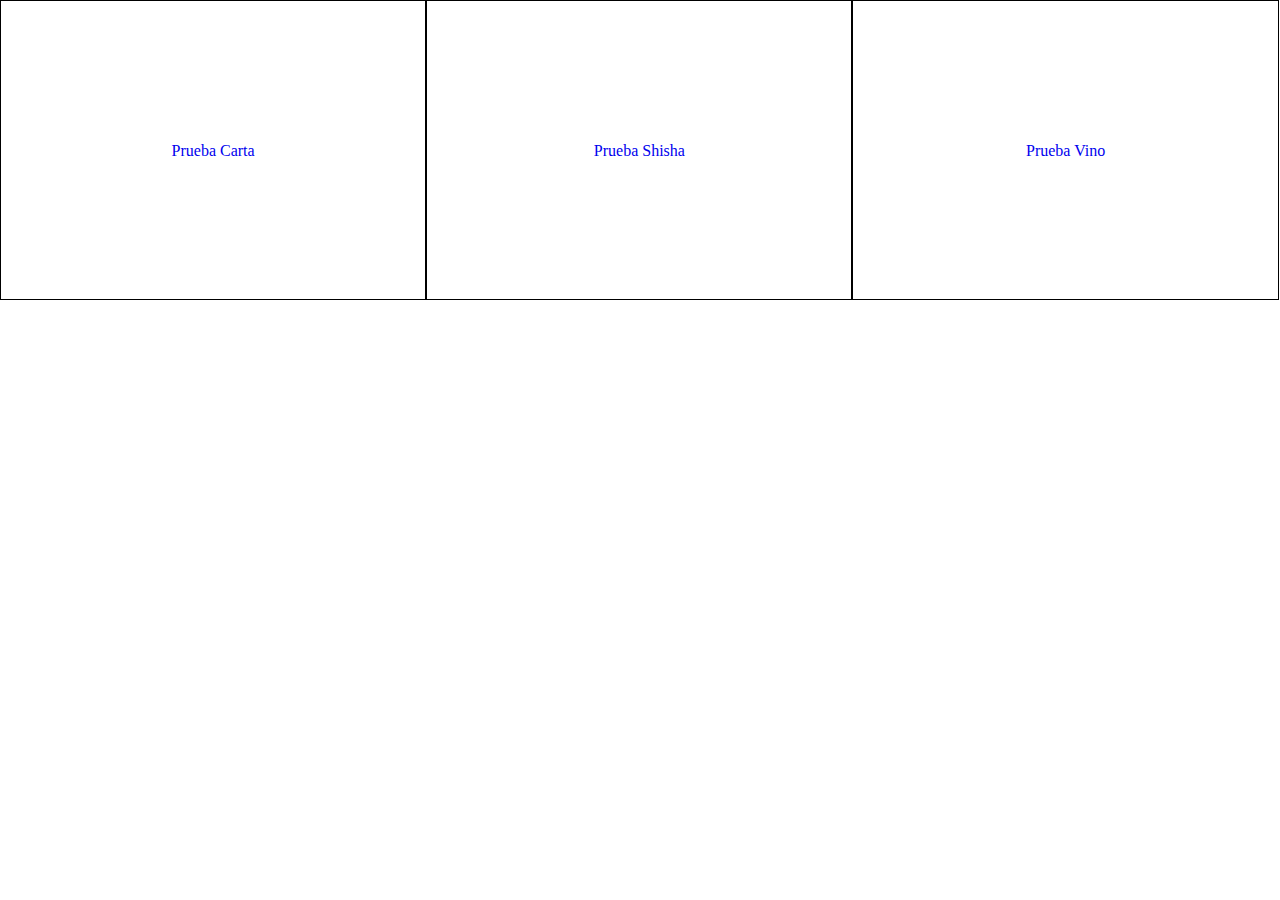
<file: Sonidos/index.html>
<!DOCTYPE html>
<html lang="es">
    <head>
        <link href="estilo.css" rel="stylesheet"/>

    </head>

    <body>
        <!-- Declaracion audios por ID -->
      
        <audio id="audiocarta"> <!-- Declaracion Audio Carta -->
            <source src="pagina.mp3" type="audio/mpeg">
        </audio>
        
        <audio id="audioshisha"> <!-- Declaracion Audio Shisha -->
            <source src="shisha.mp3" type="audio/mpeg">
        </audio>

        <audio id="audiovino"> <!-- Declaracion audio Vino -->
            <source src="vino.mp3" type="audio/mpeg">
        </audio>

        <!-- Declaracion Enlaces -->

        <div>
        <a href="prueba.pdf" target="_blank" onclick="playCarta()">Prueba Carta</a>
        </div>

        <div>
        <a href="prueba.pdf" target="_blank" onclick="playShisha()">Prueba Shisha</a>
        </div>

        <div>
        <a href="prueba.pdf" target="_blank" onclick="playVino()">Prueba Vino</a>
        </div>
         <!-- target="_blank" para abrir pdf en una nueva ventana y onclick="llamada a la funcion reproducir" para ejecutar el sonido al hacer click-->

        <script>
            // Asignacion variables a audios declarados por IDS mas arriba
            var x = document.getElementById("audiocarta");
            var y = document.getElementById("audioshisha");
            var z = document.getElementById("audiovino");
            // Creacion Funciones para reproducir sonidos
            function playCarta() {
                x.play(); //reproduce la variable con el sonido
            }
            function playShisha(){
                y.play() //reproduce la variable con el sonido
            }
            function playVino(){
                z.play() //reproduce la variable con el sonido
            }

        </script>

    </body>

</html>
</file>
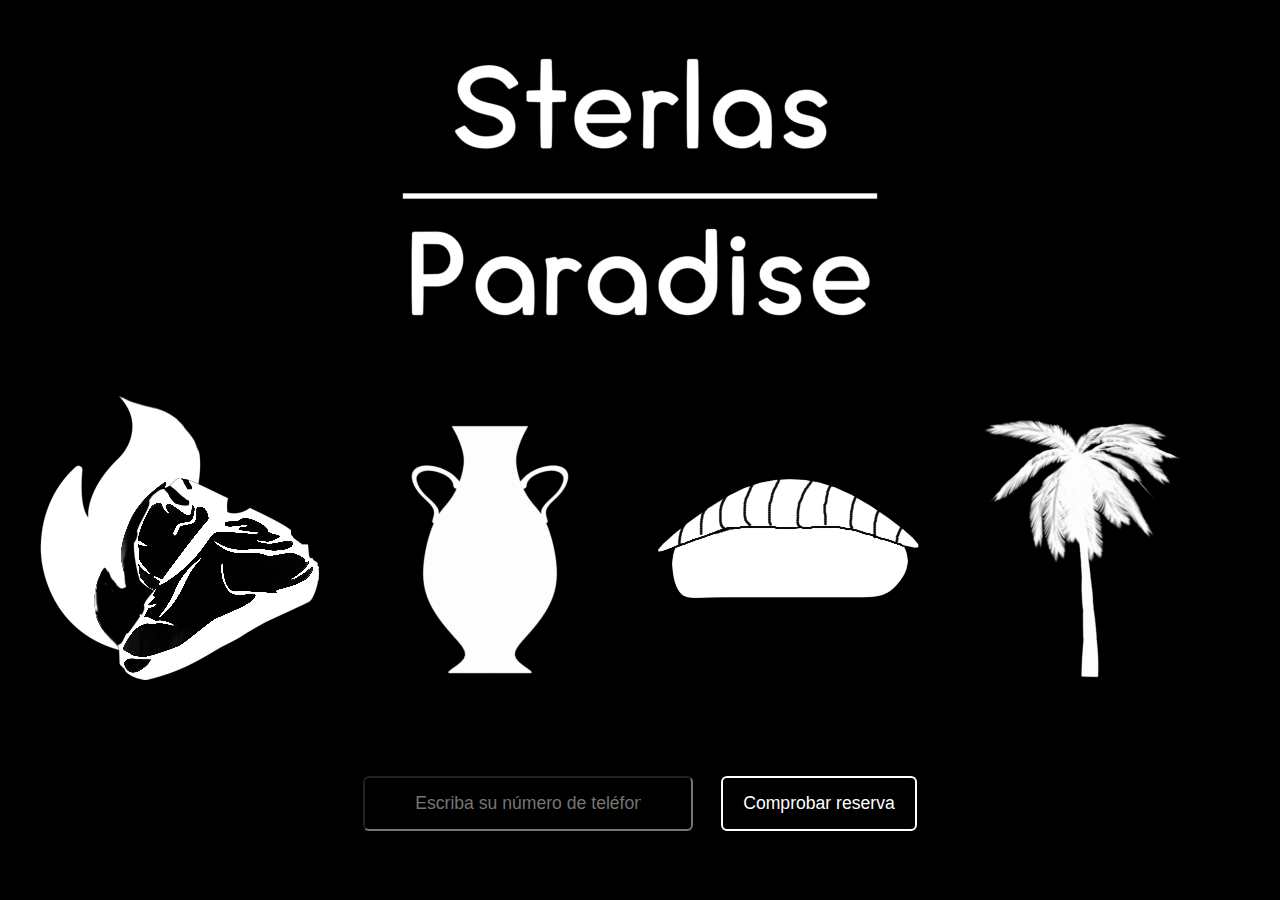
<file: Homes/Home/Index.html>
<!DOCTYPE html>

<html lang="es">
<!-- -->
<head> 
	<title>Sterlas Paradise</title>
	<meta charset= "UTF-8"/>
	<link rel="stylesheet" href="css/estilo.css"/>
        <link rel="stylesheet" href="css/button-style.css"/>
	<link rel="shortcut icon" href="images/logo_principal.png" />

</head>
<body>

<div id="central">

	<div><img src="images/logo_principal.png" alt="sterlaParadise" title="sterlaParadise"></div>
	
</div>

<div id="restaurantes">
	<a href=../Home_Brasas_London/index.html>
		<div class="float tamanio" id="brasas"></div>
	</a>


	<a href=../Home_Cerdenya/index.html>
		<div class="float tamanio" id="cerenya"></div>
	</a>

	<a href="../Home_Hawai/index.html">
		<div class="float tamanio" id="hawai"></div>
	</a>


	<a href="../Home_Marbella/index.html">
		<div class="float tamanio" id="marbella"></div>
	</a>
</div>
    
<div class="comprobar">
    <form method="POST" action="conseguir_reserva.php">
        <input type="text" name="telefono" id="telefono" class="comprobarRes" maxlength="9" placeholder="Escriba su número de teléfono..."/>
        <input type="submit" name="enviar" value="Comprobar reserva" class="comprobarEnv"/>
    </form>
</div>


</body>
</html>
</file>
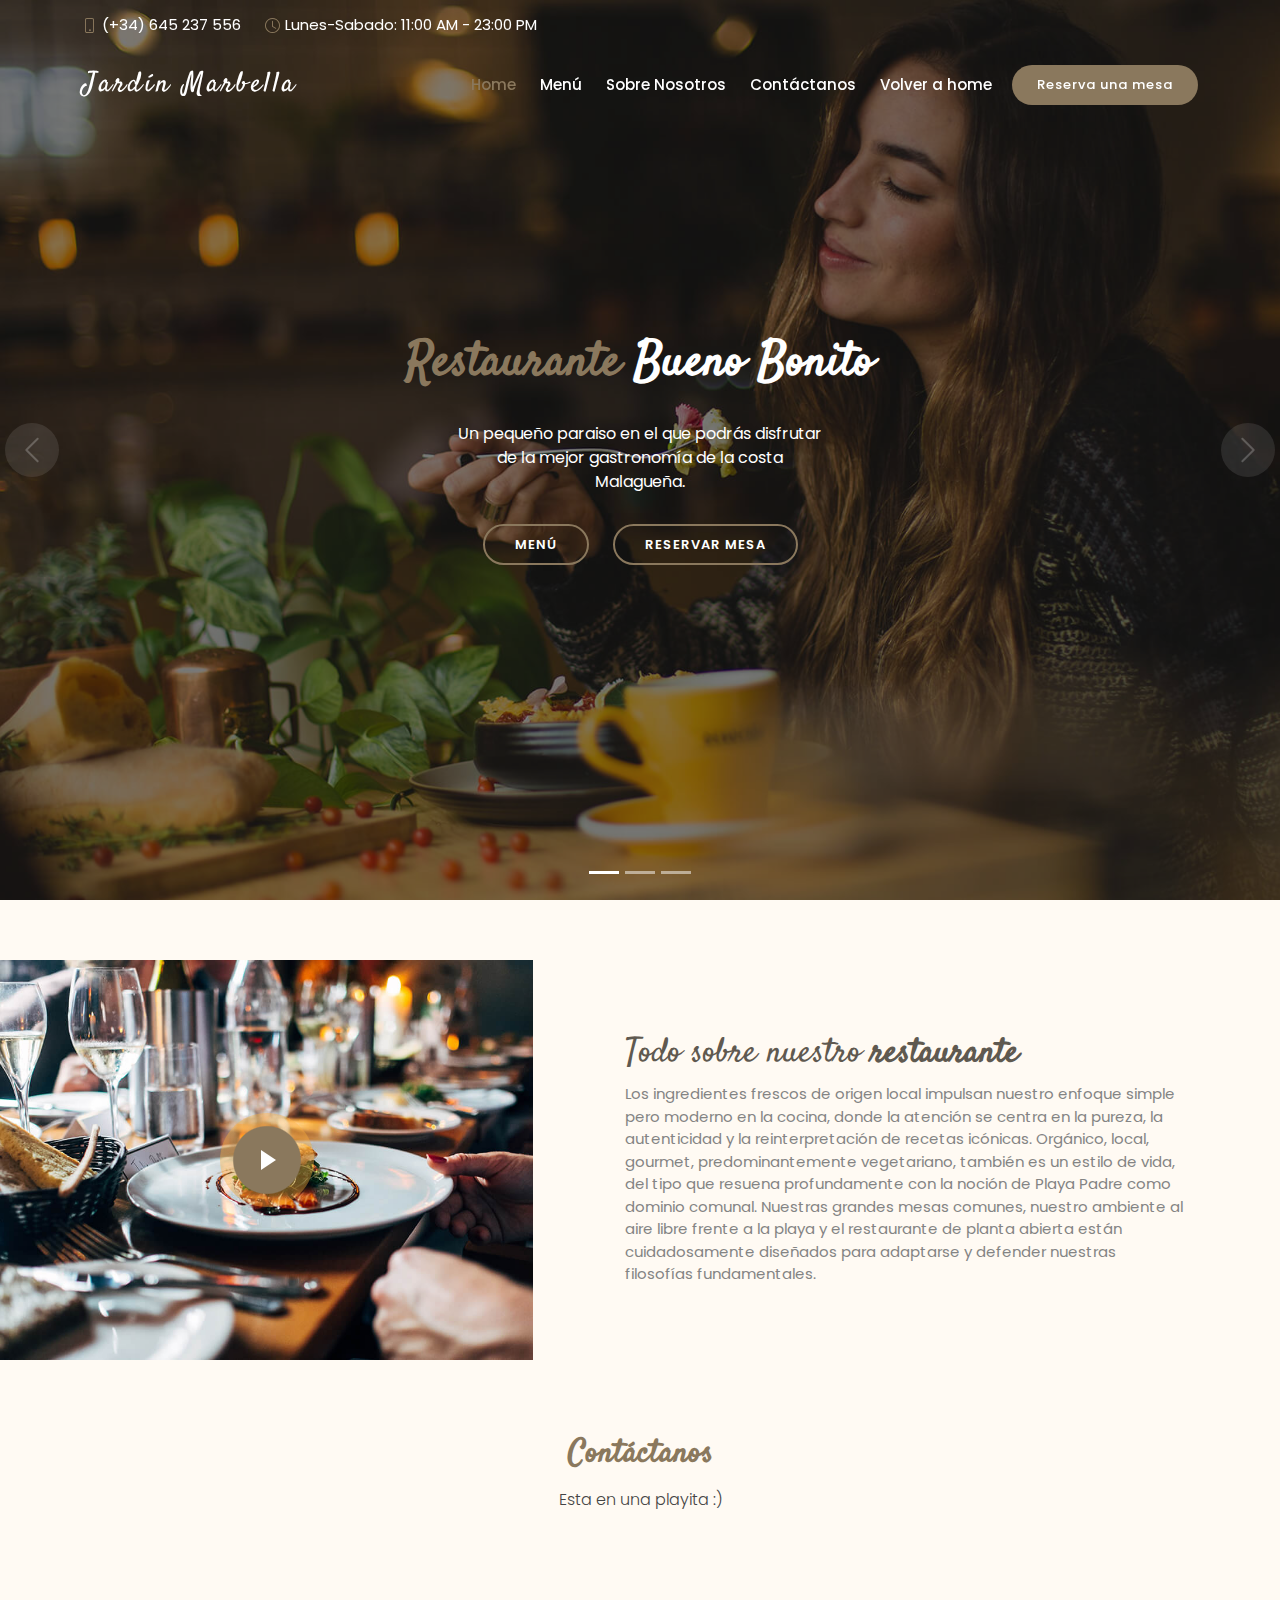
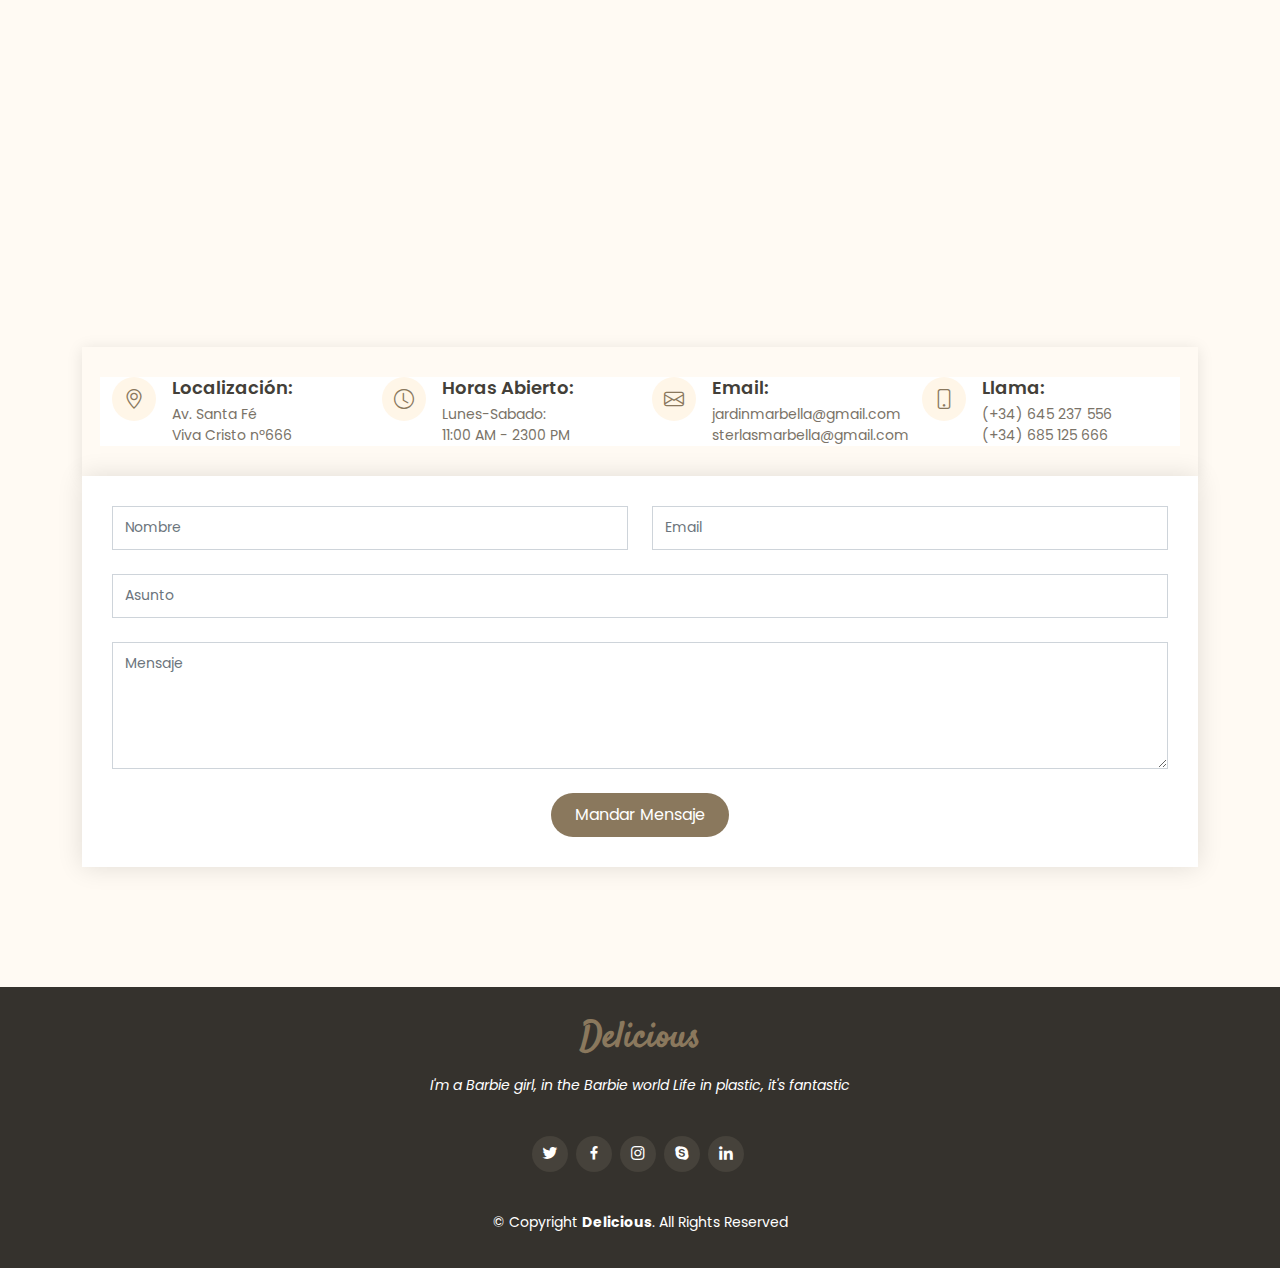
<file: Homes/Home_Marbella/index.html>
<!DOCTYPE html>
<html lang="es">

<head>
  <meta charset="utf-8">
  <meta content="width=device-width, initial-scale=1.0" name="viewport">

  <title>Jardin Marbella</title>
  <meta content="" name="description">
  <meta content="" name="keywords">

  <!-- Favicons -->
  <link href="assets/img/resources/logo_principal.png" rel="icon">
  <link href="assets/img/resources/logo_principal.png" rel="apple-touch-icon">

  <!-- Google Fonts -->
  <link href="https://fonts.googleapis.com/css?family=Poppins:300,300i,400,400i,600,600i,700,700i|Satisfy|Comic+Neue:300,300i,400,400i,700,700i" rel="stylesheet">

  <!-- Vendor CSS Files -->
  <link href="assets/vendor/animate.css/animate.min.css" rel="stylesheet">
  <link href="assets/vendor/bootstrap/css/bootstrap.min.css" rel="stylesheet">
  <link href="assets/vendor/bootstrap-icons/bootstrap-icons.css" rel="stylesheet">
  <link href="assets/vendor/boxicons/css/boxicons.min.css" rel="stylesheet">
  <link href="assets/vendor/glightbox/css/glightbox.min.css" rel="stylesheet">
  <link href="assets/vendor/swiper/swiper-bundle.min.css" rel="stylesheet">

  <!-- Template Main CSS File -->
  <link href="assets/css/style.css" rel="stylesheet">


</head>

<body>

  <!-- ======= Top Bar ======= -->
  <section id="topbar" class="d-flex align-items-center fixed-top topbar-transparent">
    <div class="container-fluid container-xl d-flex align-items-center justify-content-center justify-content-lg-start">
      <i class="bi bi-phone d-flex align-items-center"><span>(+34) 645 237 556 </span></i>
      <i class="bi bi-clock ms-4 d-none d-lg-flex align-items-center"><span>Lunes-Sabado: 11:00 AM - 23:00 PM</span></i>
    </div>
  </section>

  <!-- ======= Header ======= -->
  <header id="header" class="fixed-top d-flex align-items-center header-transparent">
    <div class="container-fluid container-xl d-flex align-items-center justify-content-between">

      <div class="logo me-auto">
        <h1><a href="index.html">Jardín Marbella</a></h1>
      </div>

      <nav id="navbar" class="navbar order-last order-lg-0">
        <ul>
          <li><a class="nav-link scrollto active" href="#hero">Home</a></li>
          <li><a class="nav-link scrollto" href="menuMarbella.html">Menú</a></li>
          <li><a class="nav-link scrollto" href="#about">Sobre Nosotros</a></li>
          <li><a class="nav-link scrollto" href="#contact">Contáctanos</a></li>
          <li><a class="nav-link scrollto" href="../Home/Index.html">Volver a home</a></li>
        </ul>
        <i class="bi bi-list mobile-nav-toggle"></i>
      </nav><!-- .navbar -->

      <a href="reserva.php" class="book-a-table-btn scrollto">Reserva una mesa</a>

    </div>
  </header><!-- End Header -->

  <!-- ======= Hero Section ======= -->
  <section id="hero">
    <div class="hero-container">
      <div id="heroCarousel" data-bs-interval="5000" class="carousel slide carousel-fade" data-bs-ride="carousel">

        <ol class="carousel-indicators" id="hero-carousel-indicators"></ol>

        <div class="carousel-inner" role="listbox">

          <!-- Slide 1 -->
          <div class="carousel-item active" style="background-image: url(assets/img/slide/slide-1.jpg);">
            <div class="carousel-container">
              <div class="carousel-content">
                <h2 class="animate__animated animate__fadeInDown"><span>Restaurante</span> Bueno Bonito</h2>
                <p class="animate__animated animate__fadeInUp">Un pequeño paraiso en el que podrás disfrutar de la mejor gastronomía de la costa Malagueña.</p>
                <div>
                  <a href="menuMarbella.html" class="btn-menu animate__animated animate__fadeInUp scrollto">Menú</a>
                  <a href="reserva.php" class="btn-book animate__animated animate__fadeInUp scrollto">Reservar mesa</a>
                </div>
              </div>
            </div>
          </div>

          <!-- Slide 2 -->
          <div class="carousel-item" style="background-image: url(assets/img/slide/slide-2.jpg);">
            <div class="carousel-container">
              <div class="carousel-content">
                <h2 class="animate__animated animate__fadeInDown">Musica en directo</h2>
                <p class="animate__animated animate__fadeInUp">Disfruta de una relajante musica con uno de los mejores violinistas españoles.</p>
                <div>
                  <a href="menuMarbella.html" class="btn-menu animate__animated animate__fadeInUp scrollto">Menú</a>
                  <a href="reserva.php" class="btn-book animate__animated animate__fadeInUp scrollto">Reservar mesa</a>
                </div>
              </div>
            </div>
          </div>

          <!-- Slide 3 -->
          <div class="carousel-item" style="background-image: url(assets/img/slide/slide-3.jpg);">
            <div class="carousel-container">
              <div class="carousel-content">
                <h2 class="animate__animated animate__fadeInDown">Let's go party</h2>
                <p class="animate__animated animate__fadeInUp">Come on Barbie let's go party</p>
                <div>
                  <a href="menuMarbella.html" class="btn-menu animate__animated animate__fadeInUp scrollto">Menú</a>
                  <a href="reserva.php" class="btn-book animate__animated animate__fadeInUp scrollto">Reservar mesa</a>
                </div>
              </div>
            </div>
          </div>

        </div>

        <a class="carousel-control-prev" href="#heroCarousel" role="button" data-bs-slide="prev">
          <span class="carousel-control-prev-icon bi bi-chevron-left" aria-hidden="true"></span>
        </a>

        <a class="carousel-control-next" href="#heroCarousel" role="button" data-bs-slide="next">
          <span class="carousel-control-next-icon bi bi-chevron-right" aria-hidden="true"></span>
        </a>

      </div>
    </div>
  </section><!-- End Hero -->

  <main id="main">

    <!-- ======= About Section ======= -->
    <section id="about" class="about">
      <div class="container-fluid">

        <div class="row">

          <div class="col-lg-5 align-items-stretch video-box" style='background-image: url("assets/img/about.jpg");'>
            <a href="https://www.youtube.com/watch?v=jDDaplaOz7Q" class="venobox play-btn mb-4" data-vbtype="video" data-autoplay="true"></a>
          </div>

          <div class="col-lg-7 d-flex flex-column justify-content-center align-items-stretch">

            <div class="content">
              <h3>Todo sobre nuestro <strong>restaurante</strong></h3>
              <p>
                Los ingredientes frescos de origen local impulsan nuestro enfoque simple pero moderno en la cocina, donde la atención se centra en la pureza, la autenticidad y la reinterpretación de recetas icónicas.
                Orgánico, local, gourmet, predominantemente vegetariano, también es un estilo de vida, del tipo que resuena profundamente con la noción de Playa Padre como dominio comunal. Nuestras grandes mesas comunes, nuestro ambiente al aire libre frente a la playa y el restaurante de planta abierta están cuidadosamente diseñados para adaptarse y defender nuestras filosofías fundamentales.
              </p>
            </div>

          </div>

        </div>

      </div>
    


    <!-- ======= Contact Section ======= -->
    <section id="contact" class="contact">
      <div class="container">

        <div class="section-title">
          <h2><span>Contáctanos</span></h2>
          <p>Esta en una playita :)</p>
        </div>
      </div>

      <div class="map">
        <iframe style="border:0; width: 100%; height: 350px;" src="http://www.google.com/maps/embed?pb=!1m14!1m12!1m3!1d2655.7482053798576!2d-4.871589794393403!3d36.50728075431628!2m3!1f0!2f0!3f0!3m2!1i1024!2i768!4f13.1!5e1!3m2!1ses!2ses!4v1653029244346!5m2!1ses!2ses" frameborder="0" allowfullscreen></iframe>
      </div>

      <div class="container mt-5">

        <div class="info-wrap">
          <div class="row">
            <div class="col-lg-3 col-md-6 info">
              <i class="bi bi-geo-alt"></i>
              <h4>Localización:</h4>
              <p>Av. Santa Fé<br>Viva Cristo nº666</p>
            </div>

            <div class="col-lg-3 col-md-6 info mt-4 mt-lg-0">
              <i class="bi bi-clock"></i>
              <h4>Horas Abierto:</h4>
              <p>Lunes-Sabado: <br>11:00 AM - 2300 PM</p>
            </div>

            <div class="col-lg-3 col-md-6 info mt-4 mt-lg-0">
              <i class="bi bi-envelope"></i>
              <h4>Email:</h4>
              <p>jardinmarbella@gmail.com<br>sterlasmarbella@gmail.com</p>
            </div>

            <div class="col-lg-3 col-md-6 info mt-4 mt-lg-0">
              <i class="bi bi-phone"></i>
              <h4>Llama:</h4>
              <p>(+34) 645 237 556<br>(+34) 685 125 666</p>
            </div>
          </div>
        </div>

        <form action="forms/contact.php" method="post" role="form" class="php-email-form">
          <div class="row">
            <div class="col-md-6 form-group">
              <input type="text" name="name" class="form-control" id="name" placeholder="Nombre" required>
            </div>
            <div class="col-md-6 form-group mt-3 mt-md-0">
              <input type="email" class="form-control" name="email" id="email" placeholder="Email" required>
            </div>
          </div>
          <div class="form-group mt-3">
            <input type="text" class="form-control" name="subject" id="subject" placeholder="Asunto" required>
          </div>
          <div class="form-group mt-3">
            <textarea class="form-control" name="message" rows="5" placeholder="Mensaje" required></textarea>
          </div>
          <div class="my-3">
            <div class="loading">Cargando</div>
            <div class="error-message"></div>
            <div class="sent-message">Tu mensaje se ha enviado. Gracias!</div>
          </div>
          <div class="text-center"><button type="submit">Mandar Mensaje</button></div>
        </form>

      </div>
    </section><!-- End Contact Section -->

  </main><!-- End #main -->

  <!-- ======= Footer ======= -->
  <footer id="footer">
    <div class="container">
      <h3>Delicious</h3>
      <p>I'm a Barbie girl, in the Barbie world Life in plastic, it's fantastic</p>
      <div class="social-links">
        <a href="#" class="twitter"><i class="bx bxl-twitter"></i></a>
        <a href="#" class="facebook"><i class="bx bxl-facebook"></i></a>
        <a href="#" class="instagram"><i class="bx bxl-instagram"></i></a>
        <a href="#" class="google-plus"><i class="bx bxl-skype"></i></a>
        <a href="#" class="linkedin"><i class="bx bxl-linkedin"></i></a>
      </div>
      <div class="copyright">
        &copy; Copyright <strong><span>Delicious</span></strong>. All Rights Reserved
      </div>
    </div>
  </footer><!-- End Footer -->

  <a href="#" class="back-to-top d-flex align-items-center justify-content-center"><i class="bi bi-arrow-up-short"></i></a>

  <!-- Vendor JS Files -->
  <script src="assets/vendor/bootstrap/js/bootstrap.bundle.min.js"></script>
  <script src="assets/vendor/glightbox/js/glightbox.min.js"></script>
  <script src="assets/vendor/isotope-layout/isotope.pkgd.min.js"></script>
  <script src="assets/vendor/swiper/swiper-bundle.min.js"></script>
  <script src="assets/vendor/php-email-form/validate.js"></script>

  <!-- Template Main JS File -->
  <script src="assets/js/main.js"></script>

</body>

</html>
</file>
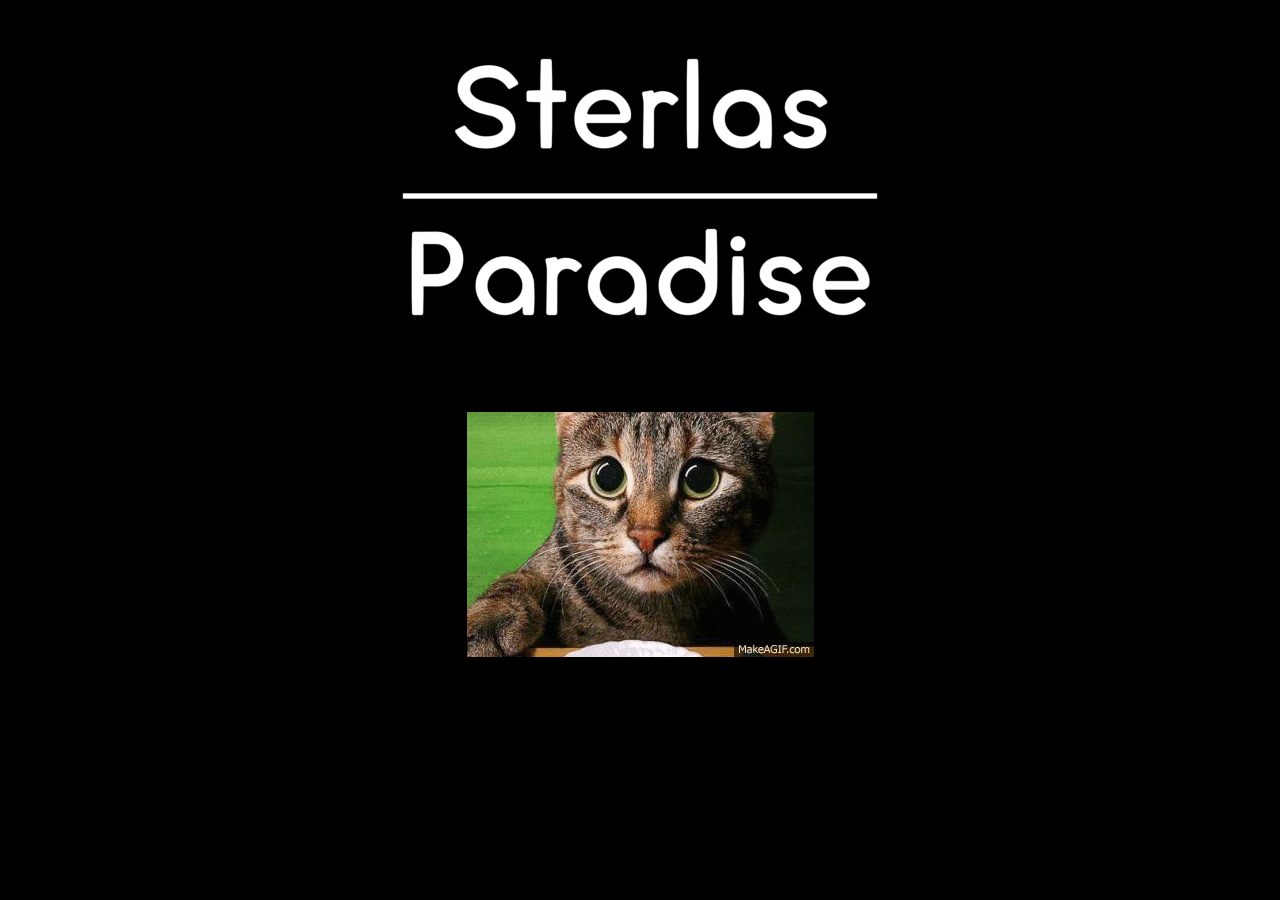
<file: acciones/reservaDenegada.html>
<!DOCTYPE html>
<html>
    <head>
        <meta charset="UTF-8">
        <title>Sterla's Paradise</title>
        <link rel="stylesheet" href="../Homes/Home/css/estilo.css"/>
        <link rel="stylesheet" href="../Homes/Home/css/button-style.css"/>
	<link rel="shortcut icon" href="../Homes/Home/images/logo_principal.png" />
    </head>
    <body>
        <div id="central">

            <div><img src="../Homes/Home/images/logo_principal.png" alt="sterlaParadise" title="sterlaParadise"></div>
	
        </div>
        <div class="comprobarReserva">
            <img class="gato" src='../Homes/Home/images/gato-sin-comida.gif' alt='gato sin reserva' title='gato sin reserva'>
        </div>
    </body>
</html>
</file>
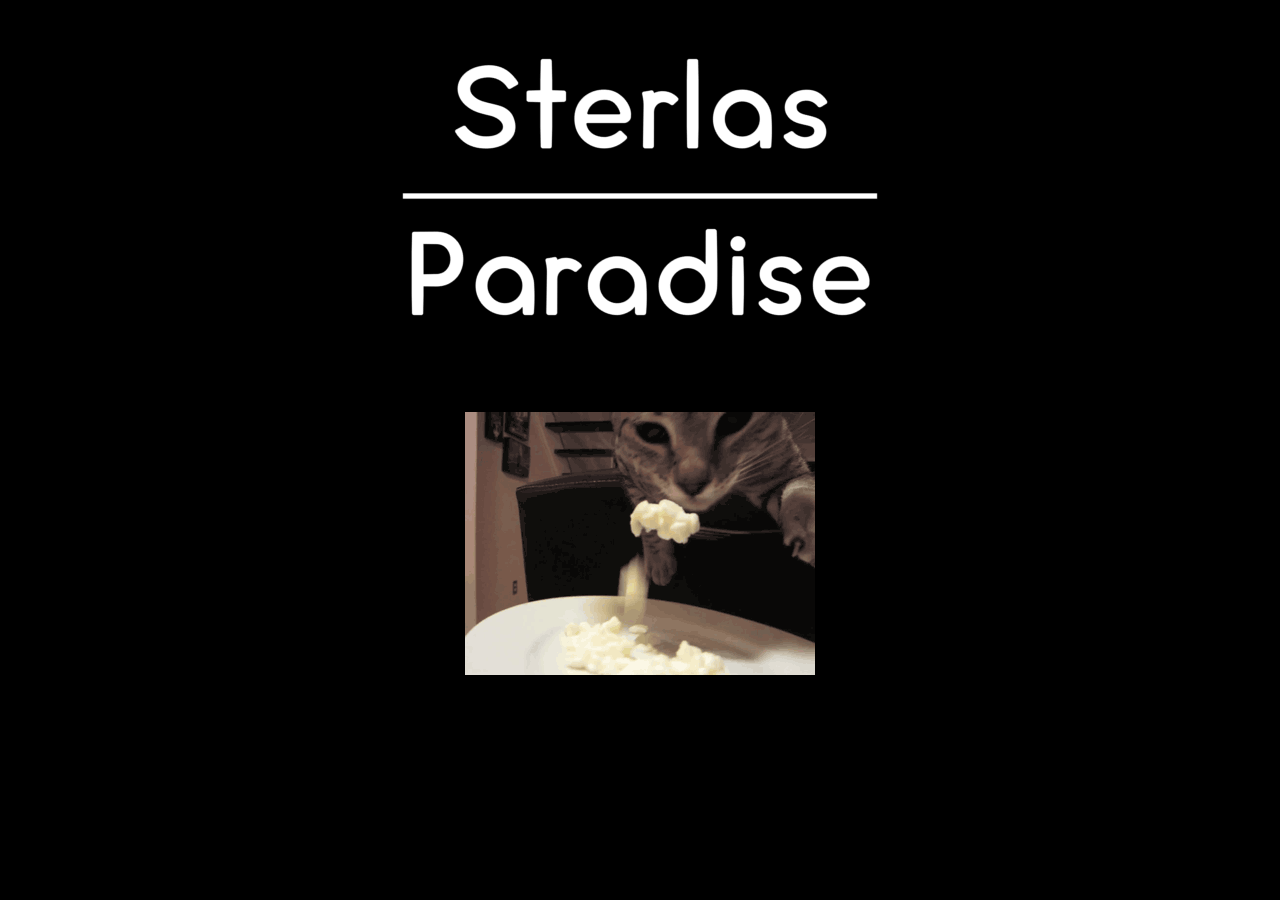
<file: acciones/reservaRealizada.html>
<!DOCTYPE html>
<html>
    <head>
        <meta charset="UTF-8">
        <title>Sterla's Paradise</title>
        <link rel="stylesheet" href="../Homes/Home/css/estilo.css"/>
        <link rel="stylesheet" href="../Homes/Home/css/button-style.css"/>
	<link rel="shortcut icon" href="../Homes/Home/images/logo_principal.png" />
    </head>
    <body>
        <div id="central">

            <div><img src="../Homes/Home/images/logo_principal.png" alt="sterlaParadise" title="sterlaParadise"></div>
	
        </div>
        <div class="comprobarReserva">
            <img class="gato" src='../Homes/Home/images/gato.gif' alt='gato con reserva' title='gato con reserva'>
        </div>
    </body>
</html>
</file>
<file: Sonidos/estilo.css>
*{
padding:0;
margin:0;
box-sizing:border-box;
}
    
html{
box-sizing:inherit;
}

div {
text-align: center;
line-height:300px;
width:33.3%;
height:300px;
float:left;
border:solid 1px black;
}

div a {
display:block;
text-decoration: none;
}
</file>
<file: Homes/Home/css/estilo.css>
html {
    box-sizing: border-box;
}

* {
    padding: 0;
    margin: 0;
    box-sizing: inherit;
}

body {
    background-color: black;
    background-size: cover;
}

#central {
    color: white;
    display: flex;
    justify-content: center;
    align-items: center;
}

/***************+MENU***************/


#restaurantes{
    display: flex;
    justify-content: center;
    
}

#brasas{
    background-image: url(../images/logo_brasas_london.png);
    background-repeat: no-repeat;

}

#brasas:hover{
    background-image: url(../images/logo_brasas_london_hover.png);
    background-repeat: no-repeat;
}

#cerenya{
    background-image: url(../images/logo_cerdenia.png);
    background-repeat: no-repeat;
}

#cerenya:hover{
    background-image: url(../images/logo_cerdenia_hover.png);
    background-repeat: no-repeat;
}

#hawai{
    background-image: url(../images/logo_hawaii.png);
    background-repeat: no-repeat;
}

#hawai:hover{
    background-image: url(../images/logo_hawaii_hover.png);
    background-repeat: no-repeat;
}

#marbella{
    background-image: url(../images/logo_marbella.png);
    background-repeat: no-repeat;
}

#marbella:hover{
    background-image: url(../images/logo_marbella_hover.png);
    background-repeat: no-repeat;
}

.float{
    float:left;
}

.tamanio{
    width:300px;
    height:300px;
}
</file>
<file: Homes/Home/css/button-style.css>
.separacion{
    padding-top: 2.3rem;
    font-size: 1rem;
}

.separacionHawai{
    padding-top: 1.2rem;
}

.realizarRes{
    padding: 10px 22px;
    background: black;
    border: none;
    font-size: 1.2rem;
    color: white;
    border-radius: 5px;
}

.realizarRes:hover{
    background: #ff7f5d;
    color: white;
    transition-delay: 500ms;
}

.comprobar{
    display: flex;
    justify-content: center;
    margin-top: 80px;
    font-size: 2rem;
}

.blanco{
    color: white;
}

.comprobarRes{
    padding: 15px 50px;
    margin-right:10px;
    border-radius: 6px;
    font-size:1.1rem;
    background: black;
    color: white;
}


.comprobarEnv, #boton-inicio{
    padding-top:0px;
    margin-top: 0px;
    padding: 15px 20px;
    background: black;
    color: white;
    margin-left: 10px;
    border: 2px solid white;
    border-radius: 6px;
    font-size: 1.1rem;
}

.comprobarEnv:hover,
#boton-inicio:hover{
    background: white;
    border: 4px solid goldenrod;
    color: goldenrod;
    cursor: pointer;
}

/*COMPROBAR RESERVA*/

.h1-reserva{
    margin-top: 4rem;
    width: 100%;
    text-align: center;
    margin-bottom: 2rem;
}

.h2-reserva{
    margin-top: 1rem;
    width: 100%;
    text-align: center;
    margin-bottom: 1rem
}

.h1-reserva, .h2-reserva, .label-reserva{
    color: white;
}


.comprobarReserva{
    margin:0 auto;
    width: 60%;
    display: flex;
    flex-flow: row wrap;
    justify-content: center;
    margin-top: 1rem;

}

.label-reserva{
    font-size: 1.5rem;
    width: 400px;
    margin-top: 40px;
}

.divReserva{
    margin: 10px;
    width:50%;
}


.reservaDatos{
    padding: 10px 40px;
    margin-right:10px;
    border-radius: 6px;
    border: 2px solid violet;
    font-size:1.1rem;
    background: black;
    color: violet;
    text-align: center;
    float:right;
}

.a-reserva{
    color: white;
    text-decoration: none;
}

.a-reserva:hover{
    color: goldenrod;
    cursor: pointer;
}


/* Guardar reserva*/

.reservaGuardada{
    color: white;
}

/* Sin Reserva */
.sinReserva{
    display: flex;
    justify-content: center;
    flex-flow: row wrap;
    margin: 0 auto;
    width:80%;
}

.gato-sinReserva{
    width: 40%;
}

.h1-sinReserva{
    margin-top: 5rem;
    color:white;
    width:100%;
    text-align: center;
    font-size: 2.5rem;
}
</file>
<file: Homes/Home_Marbella/assets/css/style.css>
/**
* Template Name: Delicious - v4.7.1
* Template URL: https://bootstrapmade.com/delicious-free-restaurant-bootstrap-theme/
* Author: BootstrapMade.com
* License: https://bootstrapmade.com/license/
*/

/*--------------------------------------------------------------
# General
--------------------------------------------------------------*/
body {
  font-family: "Poppins", sans-serif;
  color: #444444;
}

a {
  text-decoration: none;
  color: #6f3bff;
}

a:hover {
  color: #ffc56e;
  text-decoration: none;
}

h1, h2, h3, h4, h5, h6 {
  font-family: "Satisfy", sans-serif;
}

/*--------------------------------------------------------------
# Back to top button
--------------------------------------------------------------*/
.back-to-top {
  position: fixed;
  visibility: hidden;
  opacity: 0;
  right: 15px;
  bottom: 15px;
  z-index: 996;
  background: #8a785d;
  width: 40px;
  height: 40px;
  border-radius: 50px;
  transition: all 0.4s;
}
.back-to-top i {
  font-size: 28px;
  color: #fff;
  line-height: 0;
}
.back-to-top:hover {
  background: #8a785d;
  color: #fff;
}
.back-to-top.active {
  visibility: visible;
  opacity: 1;
}

/*--------------------------------------------------------------
# Top Bar
--------------------------------------------------------------*/
#topbar {
  padding: 0;
  font-size: 15px;
  height: 50px;
  transition: all 0.5s;
  background: rgba(26, 24, 22, 0.8);
  z-index: 996;
  color: rgba(255, 255, 255, 0.7);
}
#topbar.topbar-transparent {
  background: transparent;
}
#topbar.topbar-scrolled {
  top: -50px;
}
#topbar i {
  color: #8a785d;
  line-height: 0;
}
#topbar i span {
  color: #fff;
  font-style: normal;
  padding-left: 5px;
}

/*--------------------------------------------------------------
# Header
--------------------------------------------------------------*/
#header {
  top: 50px;
  height: 70px;
  z-index: 997;
  transition: all 0.5s;
  padding: 10px 0;
  background: rgba(26, 24, 22, 0.85);
}
#header.header-transparent {
  background: transparent;
}
#header.header-scrolled {
  top: 0;
  background: rgba(26, 24, 22, 0.85);
}
#header .logo h1 {
  font-size: 28px;
  margin: 0;
  line-height: 1;
  font-weight: 400;
  letter-spacing: 3px;
}
#header .logo h1 a, #header .logo h1 a:hover {
  color: #fff;
  text-decoration: none;
}
#header .logo img {
  padding: 0;
  margin: 0;
  max-height: 40px;
}

/*--------------------------------------------------------------
# Book a table button Menu
--------------------------------------------------------------*/
.book-a-table-btn {
  background: #8a785d;
  color: #fff;
  border-radius: 50px;
  margin: 0 0 0 20px;
  padding: 10px 25px;
  font-size: 13px;
  font-weight: 500;
  letter-spacing: 1px;
  transition: 0.3s;
  white-space: nowrap;
}
.book-a-table-btn:hover {
  background: #8a785d;
  color: #fff;
}
@media (max-width: 992px) {
  .book-a-table-btn {
    margin: 0 15px 0 0;
    padding: 8px 20px;
    letter-spacing: 1px;
  }
}

/*--------------------------------------------------------------
# Navigation Menu
--------------------------------------------------------------*/
/**
* Desktop Navigation 
*/
.navbar {
  padding: 0;
}
.navbar ul {
  margin: 0;
  padding: 0;
  display: flex;
  list-style: none;
  align-items: center;
}
.navbar li {
  position: relative;
}
.navbar a, .navbar a:focus {
  display: flex;
  align-items: center;
  justify-content: space-between;
  padding: 10px 0 10px 24px;
  font-size: 15px;
  font-weight: 500;
  color: white;
  white-space: nowrap;
  transition: 0.3s;
}
.navbar a i, .navbar a:focus i {
  font-size: 12px;
  line-height: 0;
  margin-left: 5px;
}
.navbar a:hover, .navbar .active, .navbar .active:focus, .navbar li:hover > a {
  color: #8a785d;
}
.navbar .dropdown ul {
  display: block;
  position: absolute;
  left: 24px;
  top: calc(100% + 30px);
  margin: 0;
  padding: 10px 0;
  z-index: 99;
  opacity: 0;
  visibility: hidden;
  background: #fff;
  box-shadow: 0px 0px 30px rgba(127, 137, 161, 0.25);
  transition: 0.3s;
  border-radius: 4px;
}
.navbar .dropdown ul li {
  min-width: 200px;
}
.navbar .dropdown ul a {
  padding: 10px 20px;
  font-size: 14px;
  font-weight: 400;
  color: #433f39;
}
.navbar .dropdown ul a i {
  font-size: 12px;
}
.navbar .dropdown ul a:hover, .navbar .dropdown ul .active:hover, .navbar .dropdown ul li:hover > a {
  color: #8a785d;
}
.navbar .dropdown:hover > ul {
  opacity: 1;
  top: 100%;
  visibility: visible;
}
.navbar .dropdown .dropdown ul {
  top: 0;
  left: calc(100% - 30px);
  visibility: hidden;
}
.navbar .dropdown .dropdown:hover > ul {
  opacity: 1;
  top: 0;
  left: 100%;
  visibility: visible;
}
@media (max-width: 1366px) {
  .navbar .dropdown .dropdown ul {
    left: -90%;
  }
  .navbar .dropdown .dropdown:hover > ul {
    left: -100%;
  }
}

/**
* Mobile Navigation 
*/
.mobile-nav-toggle {
  color: #fff;
  font-size: 28px;
  cursor: pointer;
  display: none;
  line-height: 0;
  transition: 0.5s;
}

@media (max-width: 991px) {
  .mobile-nav-toggle {
    display: block;
  }

  .navbar ul {
    display: none;
  }
}
.navbar-mobile {
  position: fixed;
  overflow: hidden;
  top: 0;
  right: 0;
  left: 0;
  bottom: 0;
  background: rgba(39, 37, 34, 0.9);
  transition: 0.3s;
  z-index: 0;
}
.navbar-mobile .mobile-nav-toggle {
  position: absolute;
  top: 15px;
  right: 15px;
}
.navbar-mobile ul {
  display: block;
  position: absolute;
  top: 55px;
  right: 15px;
  bottom: 15px;
  left: 15px;
  padding: 10px 0;
  border-radius: 8px;
  background-color: #fff;
  overflow-y: auto;
  transition: 0.3s;
}
.navbar-mobile a, .navbar-mobile a:focus {
  padding: 10px 20px;
  font-size: 15px;
  color: #433f39;
}
.navbar-mobile a:hover, .navbar-mobile .active, .navbar-mobile li:hover > a {
  color: #8a785d;
}
.navbar-mobile .getstarted, .navbar-mobile .getstarted:focus {
  margin: 15px;
}
.navbar-mobile .dropdown ul {
  position: static;
  display: none;
  margin: 10px 20px;
  padding: 10px 0;
  z-index: 99;
  opacity: 1;
  visibility: visible;
  background: #fff;
  box-shadow: 0px 0px 30px rgba(127, 137, 161, 0.25);
}
.navbar-mobile .dropdown ul li {
  min-width: 200px;
}
.navbar-mobile .dropdown ul a {
  padding: 10px 20px;
}
.navbar-mobile .dropdown ul a i {
  font-size: 12px;
}
.navbar-mobile .dropdown ul a:hover, .navbar-mobile .dropdown ul .active:hover, .navbar-mobile .dropdown ul li:hover > a {
  color: #8a785d;
}
.navbar-mobile .dropdown > .dropdown-active {
  display: block;
}

/*--------------------------------------------------------------
# Hero Section
--------------------------------------------------------------*/
#hero {
  width: 100%;
  height: 100vh;
  background-color: rgba(39, 37, 34, 0.8);
  overflow: hidden;
  padding: 0;
}
#hero .carousel-item {
  width: 100%;
  height: 100vh;
  background-size: cover;
  background-position: center;
  background-repeat: no-repeat;
}
#hero .carousel-item::before {
  content: "";
  background-color: rgba(12, 11, 10, 0.5);
  position: absolute;
  top: 0;
  right: 0;
  left: 0;
  bottom: 0;
}
#hero .carousel-container {
  display: flex;
  justify-content: center;
  align-items: center;
  position: absolute;
  bottom: 0;
  top: 0;
  left: 0;
  right: 0;
}
#hero .carousel-content {
  text-align: center;
}
#hero h2 {
  color: #fff;
  margin-bottom: 30px;
  font-size: 48px;
  font-weight: 700;
}
#hero h2 span {
  color: #8a785d;
}
#hero p {
  width: 80%;
  -webkit-animation-delay: 0.4s;
  animation-delay: 0.4s;
  margin: 0 auto 30px auto;
  color: #fff;
}
#hero .carousel-inner .carousel-item {
  transition-property: opacity;
  background-position: center top;
}
#hero .carousel-inner .carousel-item,
#hero .carousel-inner .active.carousel-item-start,
#hero .carousel-inner .active.carousel-item-end {
  opacity: 0;
}
#hero .carousel-inner .active,
#hero .carousel-inner .carousel-item-next.carousel-item-start,
#hero .carousel-inner .carousel-item-prev.carousel-item-end {
  opacity: 1;
  transition: 0.5s;
}
#hero .carousel-inner .carousel-item-next,
#hero .carousel-inner .carousel-item-prev,
#hero .carousel-inner .active.carousel-item-start,
#hero .carousel-inner .active.carousel-item-end {
  left: 0;
  transform: translate3d(0, 0, 0);
}
#hero .carousel-control-next-icon, #hero .carousel-control-prev-icon {
  background: none;
  font-size: 30px;
  line-height: 0;
  width: auto;
  height: auto;
  background: rgba(255, 255, 255, 0.2);
  border-radius: 50px;
  transition: 0.3s;
  color: rgba(255, 255, 255, 0.5);
  width: 54px;
  height: 54px;
  display: flex;
  align-items: center;
  justify-content: center;
}
#hero .carousel-control-next-icon:hover, #hero .carousel-control-prev-icon:hover {
  background: rgba(255, 255, 255, 0.3);
  color: rgba(255, 255, 255, 0.8);
}
#hero .carousel-indicators li {
  cursor: pointer;
}
#hero .btn-menu, #hero .btn-book {
  font-weight: 600;
  font-size: 13px;
  letter-spacing: 1px;
  text-transform: uppercase;
  display: inline-block;
  padding: 12px 30px;
  border-radius: 50px;
  transition: 0.5s;
  line-height: 1;
  margin: 0 10px;
  -webkit-animation-delay: 0.8s;
  animation-delay: 0.8s;
  color: #fff;
  border: 2px solid #8a785d;
}
#hero .btn-menu:hover, #hero .btn-book:hover {
  background: #8a785d;
  color: #fff;
}
@media (max-width: 768px) {
  #hero h2 {
    font-size: 28px;
  }
}
@media (min-width: 1024px) {
  #hero p {
    width: 50%;
  }
  #hero .carousel-control-prev, #hero .carousel-control-next {
    width: 5%;
  }
}

/*--------------------------------------------------------------
# Sections General
--------------------------------------------------------------*/
section {
  padding: 60px 0;
}

.section-bg {
  background-color: white;
}

.section-title {
  text-align: center;
  padding-bottom: 30px;
}
.section-title h2 {
  margin: 15px 0 0 0;
  font-size: 32px;
  font-weight: 700;
  color: #5f5950;
}
.section-title h2 span {
  color: #8a785d;
}
.section-title p {
  margin: 15px auto 0 auto;
  font-weight: 300;
}
@media (min-width: 1024px) {
  .section-title p {
    width: 50%;
  }
}

/*--------------------------------------------------------------
# Breadcrumbs
--------------------------------------------------------------*/
.breadcrumbs {
  padding: 20px 0;
  background-color: #f2f1ef;
  min-height: 40px;
  margin-top: 120px;
}
@media (max-width: 992px) {
  .breadcrumbs {
    margin-top: 70px;
  }
}
.breadcrumbs h2 {
  font-size: 24px;
  font-weight: 300;
  margin: 0;
}
@media (max-width: 992px) {
  .breadcrumbs h2 {
    margin: 0 0 10px 0;
  }
}
.breadcrumbs ol {
  display: flex;
  flex-wrap: wrap;
  list-style: none;
  padding: 0;
  margin: 0;
  font-size: 14px;
}
.breadcrumbs ol li + li {
  padding-left: 10px;
}
.breadcrumbs ol li + li::before {
  display: inline-block;
  padding-right: 10px;
  color: #6c757d;
  content: "/";
}
@media (max-width: 768px) {
  .breadcrumbs .d-flex {
    display: block !important;
  }
  .breadcrumbs ol {
    display: block;
  }
  .breadcrumbs ol li {
    display: inline-block;
  }
}

/*--------------------------------------------------------------
# About
--------------------------------------------------------------*/
.about {
  background: #fffaf3;
}
.about .content {
  padding: 0 80px;
}
.about .content h3 {
  font-weight: 400;
  font-size: 34px;
  color: #5f5950;
}
.about .content h4 {
  font-size: 20px;
  font-weight: 700;
  margin-top: 5px;
}
.about .content p {
  font-size: 15px;
  color: #848484;
}
.about .content ul {
  list-style: none;
  padding: 0;
}
.about .content ul li + li {
  margin-top: 15px;
}
.about .content ul li {
  position: relative;
  padding-left: 26px;
}
.about .content ul i {
  font-size: 20px;
  color: #8a785d;
  position: absolute;
  left: 0;
  top: 2px;
}
.about .content p:last-child {
  margin-bottom: 0;
}
.about .video-box {
  background-size: cover;
  background-repeat: no-repeat;
  background-position: center center;
  min-height: 400px;
  position: relative;
}
.about .play-btn {
  width: 94px;
  height: 94px;
  background: radial-gradient(#8a785d 50%, rgba(255, 176, 59, 0.4) 52%);
  border-radius: 50%;
  display: block;
  position: absolute;
  left: calc(50% - 47px);
  top: calc(50% - 47px);
  overflow: hidden;
}
.about .play-btn::after {
  content: "";
  position: absolute;
  left: 50%;
  top: 50%;
  transform: translateX(-40%) translateY(-50%);
  width: 0;
  height: 0;
  border-top: 10px solid transparent;
  border-bottom: 10px solid transparent;
  border-left: 15px solid #fff;
  z-index: 100;
  transition: all 400ms cubic-bezier(0.55, 0.055, 0.675, 0.19);
}
.about .play-btn::before {
  content: "";
  position: absolute;
  width: 120px;
  height: 120px;
  -webkit-animation-delay: 0s;
  animation-delay: 0s;
  -webkit-animation: pulsate-btn 2s;
  animation: pulsate-btn 2s;
  -webkit-animation-direction: forwards;
  animation-direction: forwards;
  -webkit-animation-iteration-count: infinite;
  animation-iteration-count: infinite;
  -webkit-animation-timing-function: steps;
  animation-timing-function: steps;
  opacity: 1;
  border-radius: 50%;
  border: 5px solid rgba(255, 176, 59, 0.7);
  top: -15%;
  left: -15%;
  background: rgba(198, 16, 0, 0);
}
.about .play-btn:hover::after {
  border-left: 15px solid #8a785d;
  transform: scale(20);
}
.about .play-btn:hover::before {
  content: "";
  position: absolute;
  left: 50%;
  top: 50%;
  transform: translateX(-40%) translateY(-50%);
  width: 0;
  height: 0;
  border: none;
  border-top: 10px solid transparent;
  border-bottom: 10px solid transparent;
  border-left: 15px solid #fff;
  z-index: 200;
  -webkit-animation: none;
  animation: none;
  border-radius: 0;
}
@media (max-width: 1024px) {
  .about .content, .about .accordion-list {
    padding-left: 0;
    padding-right: 0;
  }
}
@media (max-width: 992px) {
  .about .content {
    padding-top: 30px;
  }
  .about .accordion-list {
    padding-bottom: 30px;
  }
}

@-webkit-keyframes pulsate-btn {
  0% {
    transform: scale(0.6, 0.6);
    opacity: 1;
  }
  100% {
    transform: scale(1, 1);
    opacity: 0;
  }
}

@keyframes pulsate-btn {
  0% {
    transform: scale(0.6, 0.6);
    opacity: 1;
  }
  100% {
    transform: scale(1, 1);
    opacity: 0;
  }
}
/*--------------------------------------------------------------
# Whu Us
--------------------------------------------------------------*/
.why-us .box {
  padding: 50px 30px;
  box-shadow: 0px 2px 15px rgba(0, 0, 0, 0.1);
  transition: all ease-in-out 0.3s;
  height: 100%;
}
.why-us .box span {
  display: block;
  font-size: 28px;
  font-weight: 700;
  color: #ffcf88;
}
.why-us .box h4 {
  font-size: 24px;
  font-weight: 600;
  padding: 0;
  margin: 20px 0;
  color: #6c665c;
}
.why-us .box p {
  color: #aaaaaa;
  font-size: 15px;
  margin: 0;
  padding: 0;
}
.why-us .box:hover {
  background: #8a785d;
  padding: 30px 30px 70px 30px;
  box-shadow: 10px 15px 30px rgba(0, 0, 0, 0.18);
}
.why-us .box:hover span, .why-us .box:hover h4, .why-us .box:hover p {
  color: #fff;
}

/*--------------------------------------------------------------
# Menu Section
--------------------------------------------------------------*/
.menu #menu-flters {
  padding: 0;
  margin: 0 auto 0 auto;
  list-style: none;
  text-align: center;
  border-radius: 50px;
}
.menu #menu-flters li {
  cursor: pointer;
  display: inline-block;
  padding: 8px 16px 10px 16px;
  font-size: 14px;
  font-weight: 500;
  line-height: 1;
  color: #444444;
  margin: 0 3px 10px 3px;
  transition: all ease-in-out 0.3s;
  background: #fff;
  border: 2px solid #8a785d;
  border-radius: 50px;
}
.menu #menu-flters li:hover, .menu #menu-flters li.filter-active {
  color: #fff;
  background: #8a785d;
}
.menu #menu-flters li:last-child {
  margin-right: 0;
}
.menu .menu-content {
  margin-top: 30px;
  overflow: hidden;
  display: flex;
  justify-content: space-between;
  position: relative;
}
.menu .menu-content::after {
  content: "......................................................................" "...................................................................." "....................................................................";
  position: absolute;
  left: 20px;
  right: 0;
  top: -4px;
  z-index: 1;
  color: #dad8d4;
  font-family: Arial, "Helvetica Neue", Helvetica, sans-serif;
}
.menu .menu-content a {
  padding-right: 10px;
  background: #fff;
  position: relative;
  z-index: 3;
  font-weight: 700;
  color: #8a785d;
}
.menu .menu-content span {
  background: #fff;
  position: relative;
  z-index: 3;
  padding: 0 10px;
  font-weight: 600;
}
.menu .menu-ingredients {
  font-style: italic;
  font-size: 14px;
  font-family: "Comic Neue", sans-serif;
  color: #948c81;
}

/*--------------------------------------------------------------
# Specials
--------------------------------------------------------------*/
.specials {
  overflow: hidden;
}
.specials .nav-tabs {
  border: 0;
}
.specials .nav-link {
  border: 0;
  padding: 12px 15px 12px 0;
  transition: 0.3s;
  color: #433f39;
  border-radius: 0;
  border-right: 2px solid #e8e7e4;
  font-weight: 600;
  font-size: 15px;
}
.specials .nav-link:hover {
  color: #8a785d;
}
.specials .nav-link.active {
  color: #8a785d;
  border-color: #8a785d;
}
.specials .tab-pane.active {
  -webkit-animation: fadeIn 0.5s ease-out;
  animation: fadeIn 0.5s ease-out;
}
.specials .details h3 {
  font-size: 26px;
  font-weight: 600;
  margin-bottom: 20px;
  color: #433f39;
}
.specials .details p {
  color: #777777;
}
.specials .details p:last-child {
  margin-bottom: 0;
}
@media (max-width: 992px) {
  .specials .nav-link {
    border: 0;
    padding: 15px;
  }
  .specials .nav-link.active {
    color: #fff;
    background: #8a785d;
  }
}

/*--------------------------------------------------------------
# Events
--------------------------------------------------------------*/
.events {
  background: url(../img/events-bg.jpg) center center no-repeat;
  background-size: cover;
  position: relative;
}
.events::before {
  content: "";
  background-color: rgba(12, 11, 10, 0.8);
  position: absolute;
  top: 0;
  right: 0;
  left: 0;
  bottom: 0;
}
.events .section-title h2 {
  color: #fff;
}
.events .container {
  position: relative;
}
@media (min-width: 1024px) {
  .events {
    background-attachment: fixed;
  }
}
.events .events-carousel {
  background: rgba(255, 255, 255, 0.08);
  padding: 30px;
}
.events .event-item {
  color: #fff;
}
.events .event-item h3 {
  font-weight: 600;
  font-size: 26px;
  color: #8a785d;
}
.events .event-item .price {
  font-size: 26px;
  font-family: "Poppins", sans-serif;
  font-weight: 700;
  margin-bottom: 15px;
}
.events .event-item .price span {
  border-bottom: 2px solid #8a785d;
}
.events .event-item ul {
  list-style: none;
  padding: 0;
}
.events .event-item ul li {
  padding-bottom: 10px;
}
.events .event-item ul i {
  font-size: 20px;
  padding-right: 4px;
  color: #8a785d;
}
.events .event-item p:last-child {
  margin-bottom: 0;
}
.events .swiper-pagination {
  margin-top: 20px;
  position: relative;
}
.events .swiper-pagination .swiper-pagination-bullet {
  width: 12px;
  height: 12px;
  background-color: rgba(255, 255, 255, 0.5);
  opacity: 1;
}
.events .swiper-pagination .swiper-pagination-bullet-active {
  background-color: #8a785d;
}

/*--------------------------------------------------------------
# Book A Table
--------------------------------------------------------------*/
.book-a-table .php-email-form {
  width: 100%;
  box-shadow: 0 0 24px 0 rgba(0, 0, 0, 0.12);
  padding: 30px;
  background: #fff;
}
.book-a-table .php-email-form .form-group {
  padding-bottom: 8px;
}
.book-a-table .php-email-form .validate {
  display: none;
  color: red;
  margin: 0 0 15px 0;
  font-weight: 400;
  font-size: 13px;
}
.book-a-table .php-email-form .error-message {
  display: none;
  color: #fff;
  background: #ed3c0d;
  text-align: left;
  padding: 15px;
  font-weight: 600;
}
.book-a-table .php-email-form .error-message br + br {
  margin-top: 25px;
}
.book-a-table .php-email-form .sent-message {
  display: none;
  color: #fff;
  background: #18d26e;
  text-align: center;
  padding: 15px;
  font-weight: 600;
}
.book-a-table .php-email-form .loading {
  display: none;
  background: #fff;
  text-align: center;
  padding: 15px;
}
.book-a-table .php-email-form .loading:before {
  content: "";
  display: inline-block;
  border-radius: 50%;
  width: 24px;
  height: 24px;
  margin: 0 10px -6px 0;
  border: 3px solid #18d26e;
  border-top-color: #eee;
  -webkit-animation: animate-loading 1s linear infinite;
  animation: animate-loading 1s linear infinite;
}
.book-a-table .php-email-form input, .book-a-table .php-email-form textarea {
  border-radius: 0;
  box-shadow: none;
  font-size: 14px;
}
.book-a-table .php-email-form input {
  height: 44px;
}
.book-a-table .php-email-form textarea {
  padding: 10px 12px;
}
.book-a-table .php-email-form button[type=submit] {
  background: #8a785d;
  border: 0;
  padding: 10px 24px;
  color: #fff;
  transition: 0.4s;
  border-radius: 50px;
}
.book-a-table .php-email-form button[type=submit]:hover {
  background: #8a785d;
}

/*--------------------------------------------------------------
# Gallery
--------------------------------------------------------------*/
.gallery {
  padding-bottom: 0;
}
.gallery .gallery-item {
  overflow: hidden;
  border-right: 3px solid #fff;
  border-bottom: 3px solid #fff;
}
.gallery .gallery-item img {
  transition: all ease-in-out 0.4s;
}
.gallery .gallery-item:hover img {
  transform: scale(1.1);
}

/*--------------------------------------------------------------
# Chefs
--------------------------------------------------------------*/
.chefs {
  background: url("../img/chefs-bg.jpg") center center no-repeat;
  background-size: cover;
  padding: 60px 0;
  position: relative;
}
.chefs::before {
  content: "";
  position: absolute;
  left: 0;
  right: 0;
  top: 0;
  bottom: 0;
  background: rgba(255, 255, 255, 0.8);
  z-index: 9;
}
.chefs .container {
  position: relative;
  z-index: 10;
}
.chefs .member {
  text-align: center;
  margin-bottom: 80px;
  position: relative;
}
.chefs .member .pic {
  overflow: hidden;
}
.chefs .member .member-info {
  position: absolute;
  bottom: -80px;
  left: 20px;
  right: 20px;
  background: #fff;
  padding: 20px 0;
  color: #433f39;
  box-shadow: 0px 2px 15px rgba(0, 0, 0, 0.1);
  overflow: hidden;
  transition: max-height 0.5s ease-in-out;
}
.chefs .member h4 {
  font-weight: 500;
  margin-bottom: 10px;
  font-size: 16px;
  color: #6c665c;
  position: relative;
  padding-bottom: 10px;
  font-family: "Poppins", sans-serif;
}
.chefs .member h4::after {
  content: "";
  position: absolute;
  display: block;
  width: 50px;
  height: 1px;
  background: #ffcf88;
  bottom: 0;
  left: calc(50% - 25px);
}
.chefs .member span {
  font-style: italic;
  display: block;
  font-size: 13px;
}
.chefs .member .social {
  margin-top: 15px;
}
.chefs .member .social a {
  transition: color 0.3s;
  color: #7a7368;
}
.chefs .member .social a:hover {
  color: #8a785d;
}
.chefs .member .social i {
  font-size: 16px;
  margin: 0 2px;
}
@media (max-width: 992px) {
  .chefs .member {
    margin-bottom: 110px;
  }
}
@media (min-width: 1024px) {
  .chefs {
    background-attachment: fixed;
  }
}

/*--------------------------------------------------------------
# Testimonials
--------------------------------------------------------------*/
.testimonials {
  padding: 80px 0;
  background: url("../img/testimonials-bg.jpg") no-repeat;
  background-position: center center;
  background-size: cover;
  position: relative;
}
.testimonials::before {
  content: "";
  position: absolute;
  left: 0;
  right: 0;
  top: 0;
  bottom: 0;
  background: rgba(12, 11, 10, 0.7);
}
.testimonials .section-header {
  margin-bottom: 40px;
}
.testimonials .testimonials-carousel, .testimonials .testimonials-slider {
  overflow: hidden;
}
.testimonials .testimonial-item {
  text-align: center;
  color: #fff;
}
.testimonials .testimonial-item .testimonial-img {
  width: 100px;
  border-radius: 50%;
  border: 6px solid rgba(255, 255, 255, 0.15);
  margin: 0 auto;
}
.testimonials .testimonial-item h3 {
  font-size: 20px;
  font-weight: bold;
  margin: 10px 0 5px 0;
  color: #fff;
  font-family: "Poppins", sans-serif;
}
.testimonials .testimonial-item h4 {
  font-size: 14px;
  color: #ddd;
  margin: 0 0 15px 0;
  font-family: "Comic Neue", sans-serif;
}
.testimonials .testimonial-item .stars {
  color: #8a785d;
  margin-bottom: 10px;
}
.testimonials .testimonial-item .quote-icon-left, .testimonials .testimonial-item .quote-icon-right {
  color: rgba(255, 255, 255, 0.4);
  font-size: 26px;
}
.testimonials .testimonial-item .quote-icon-left {
  display: inline-block;
  left: -5px;
  position: relative;
}
.testimonials .testimonial-item .quote-icon-right {
  display: inline-block;
  right: -5px;
  position: relative;
  top: 10px;
}
.testimonials .testimonial-item p {
  font-style: italic;
  margin: 0 auto 15px auto;
  color: #eee;
}
.testimonials .swiper-pagination {
  margin-top: 20px;
  position: relative;
}
.testimonials .swiper-pagination .swiper-pagination-bullet {
  width: 12px;
  height: 12px;
  background-color: rgba(255, 255, 255, 0.5);
  opacity: 1;
}
.testimonials .swiper-pagination .swiper-pagination-bullet-active {
  background-color: #8a785d;
}
@media (min-width: 992px) {
  .testimonials .testimonial-item p {
    width: 80%;
  }
}

/*--------------------------------------------------------------
# Contact
--------------------------------------------------------------*/
.contact .info-wrap {
  box-shadow: 0px 2px 15px rgba(0, 0, 0, 0.1);
  padding: 30px;
}
.contact .info {
  background: #fff;
}
.contact .info i {
  font-size: 20px;
  color: #8a785d;
  float: left;
  width: 44px;
  height: 44px;
  background: #fff6e8;
  display: flex;
  justify-content: center;
  align-items: center;
  border-radius: 50px;
  transition: all 0.3s ease-in-out;
}
.contact .info h4 {
  padding: 0 0 0 60px;
  font-size: 18px;
  font-weight: 600;
  margin-bottom: 5px;
  color: #433f39;
  font-family: "Poppins", sans-serif;
}
.contact .info p {
  padding: 0 0 0 60px;
  margin-bottom: 0;
  font-size: 14px;
  color: #7a7368;
}
.contact .info:hover i {
  background: #8a785d;
  color: #fff;
}
.contact .php-email-form {
  width: 100%;
  box-shadow: 0 0 24px 0 rgba(0, 0, 0, 0.12);
  padding: 30px;
  background: #fff;
}
.contact .php-email-form .form-group {
  padding-bottom: 8px;
}
.contact .php-email-form .error-message {
  display: none;
  color: #fff;
  background: #ed3c0d;
  text-align: center;
  padding: 15px;
  font-weight: 600;
}
.contact .php-email-form .sent-message {
  display: none;
  color: #fff;
  background: #18d26e;
  text-align: center;
  padding: 15px;
  font-weight: 600;
}
.contact .php-email-form .loading {
  display: none;
  background: #fff;
  text-align: center;
  padding: 15px;
}
.contact .php-email-form .loading:before {
  content: "";
  display: inline-block;
  border-radius: 50%;
  width: 24px;
  height: 24px;
  margin: 0 10px -6px 0;
  border: 3px solid #18d26e;
  border-top-color: #eee;
  -webkit-animation: animate-loading 1s linear infinite;
  animation: animate-loading 1s linear infinite;
}
.contact .php-email-form input, .contact .php-email-form textarea {
  border-radius: 0;
  box-shadow: none;
  font-size: 14px;
}
.contact .php-email-form input {
  height: 44px;
}
.contact .php-email-form textarea {
  padding: 10px 12px;
}
.contact .php-email-form button[type=submit] {
  background: #8a785d;
  border: 0;
  padding: 10px 24px;
  color: #fff;
  transition: 0.4s;
  border-radius: 50px;
}
.contact .php-email-form button[type=submit]:hover {
  background: #8a785d;
}
@-webkit-keyframes animate-loading {
  0% {
    transform: rotate(0deg);
  }
  100% {
    transform: rotate(360deg);
  }
}
@keyframes animate-loading {
  0% {
    transform: rotate(0deg);
  }
  100% {
    transform: rotate(360deg);
  }
}

/*--------------------------------------------------------------
# Footer
--------------------------------------------------------------*/
#footer {
  background: #35322d;
  color: #fff;
  font-size: 14px;
  text-align: center;
  padding: 30px 0;
}
#footer h3 {
  font-size: 36px;
  font-weight: 700;
  color: #8a785d;
  position: relative;
  padding: 0;
  margin: 0 0 15px 0;
}
#footer p {
  font-size: 15;
  font-style: italic;
  padding: 0;
  margin: 0 0 40px 0;
}
#footer .social-links {
  margin: 0 0 40px 0;
}
#footer .social-links a {
  font-size: 18px;
  display: inline-block;
  background: #46423b;
  color: #fff;
  line-height: 1;
  padding: 8px 0;
  margin-right: 4px;
  border-radius: 50%;
  text-align: center;
  width: 36px;
  height: 36px;
  transition: 0.3s;
}
#footer .social-links a:hover {
  background: #8a785d;
}
#footer .copyright {
  margin: 0 0 5px 0;
}
#footer .credits {
  font-size: 13px;
}
</file>
